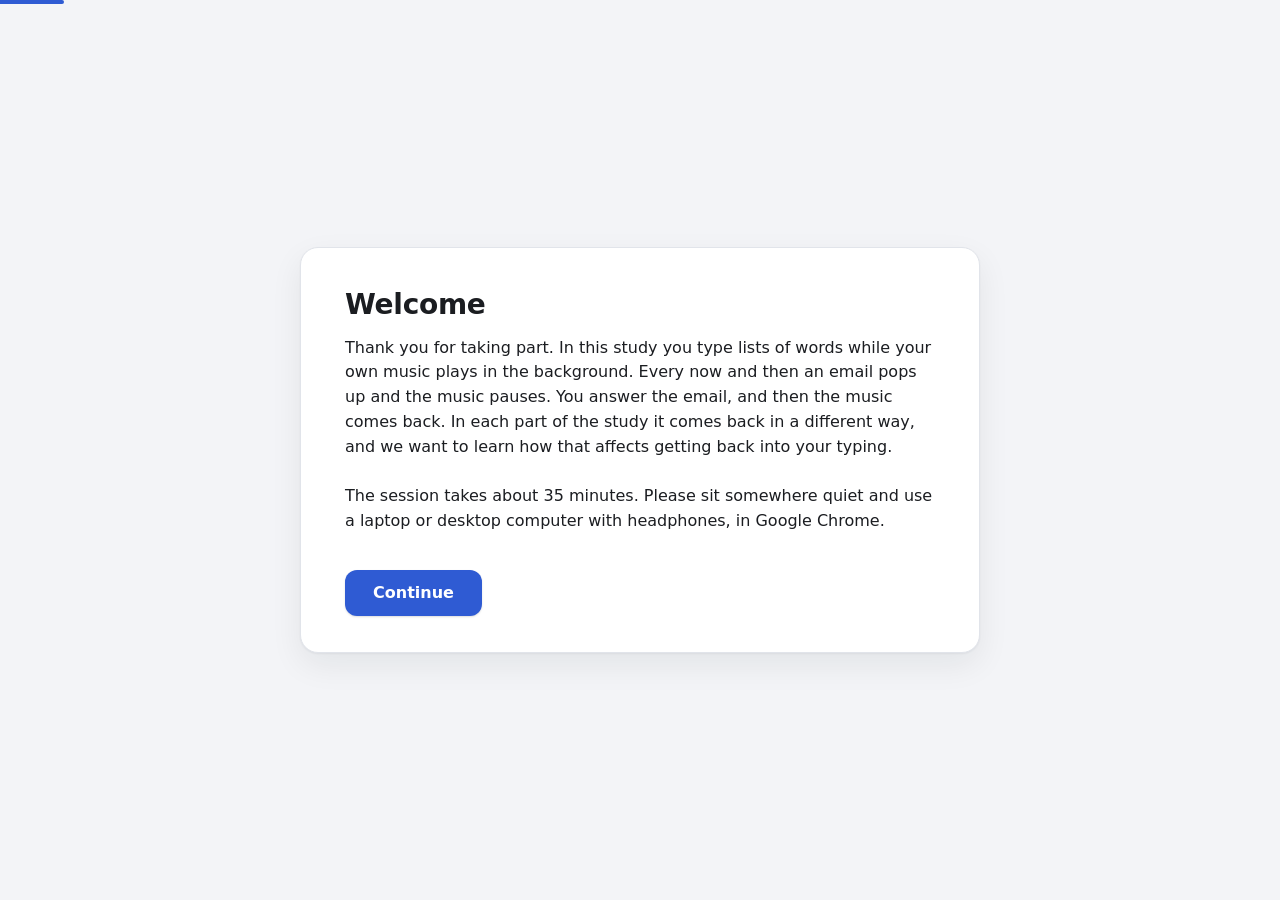
<file: index.html>
<!doctype html>
<html lang="en">
<head>
  <meta charset="utf-8">
  <meta name="viewport" content="width=device-width, initial-scale=1">
  <title>Typing Study</title>
  <link rel="stylesheet" href="css/style.css">
</head>
<body>
  <div id="progress" aria-hidden="true"><div></div></div>
  <div id="debug-bar" hidden></div>
  <main id="app"></main>
  <noscript>This study requires JavaScript. Please use desktop Chrome.</noscript>
  <script type="module" src="js/main.js"></script>
</body>
</html>
</file>
<file: css/style.css>
/* Participant app styles. Plain CSS, no build step. Light theme only on purpose: every participant sees the same screen.
   All text meets WCAG AA contrast (4.5:1); form controls and focus rings are visible without relying on colour alone. */
:root {
  --s: 1;   /* UI scale for the fixed-size study elements, set from the window size by js/layout.js */
  --bg: #f3f4f7;
  --fg: #1b1d21;
  --muted: #5b616a;
  --accent: #2f5bd3;
  --accent-strong: #2449b3;
  --accent-soft: #e9efff;
  --error: #c62828;
  --ok: #1e7a34;
  --card: #ffffff;
  --line: #e1e4ea;
  --field: #8a919c;
  --ring: 0 0 0 3px rgba(47, 91, 211, .35);
  --radius: 14px;
  --mono: ui-monospace, "SF Mono", Menlo, Consolas, monospace;
}

* { box-sizing: border-box; }
[hidden] { display: none !important; }   /* component display rules must never override the hidden attribute */

html, body {
  overflow-x: hidden;
  margin: 0;
  min-height: 100%;
  background: var(--bg);
  color: var(--fg);
  font: 16px/1.55 system-ui, -apple-system, "Segoe UI", Roboto, sans-serif;
  -webkit-font-smoothing: antialiased;
}

#app { min-height: 100vh; display: flex; align-items: center; justify-content: center; padding: 32px 24px; }

/* thin progress bar across the top (hidden while typing) */
#progress { position: fixed; top: 0; left: 0; right: 0; height: 4px; background: transparent; z-index: 900; transition: opacity .2s; }
#progress div { height: 100%; width: 0; background: var(--accent); border-radius: 0 4px 4px 0; transition: width .35s ease; }
body.typing-active #progress { opacity: 0; }

/* ---- card ---- */
.screen {
  width: 100%;
  max-width: 680px;
  background: var(--card);
  border: 1px solid var(--line);
  border-radius: 18px;
  padding: 40px 44px 36px;
  box-shadow: 0 1px 2px rgba(20, 24, 31, .05), 0 12px 32px rgba(20, 24, 31, .07);
  animation: card-in .22s ease-out;
}
@keyframes card-in { from { opacity: 0; transform: translateY(8px); } to { opacity: 1; transform: none; } }
.screen h1 { margin: 0 0 14px; font-size: 1.75rem; line-height: 1.2; font-weight: 650; letter-spacing: -.01em; }
.screen h3 { margin: 22px 0 8px; font-size: 1rem; }
.screen p { margin: 0 0 14px; }
.note { color: var(--muted); font-size: .92rem; }
.status.ok { color: var(--ok); font-weight: 550; }
.status.bad { color: var(--error); font-weight: 550; }
.status.warn { color: #8a5300; font-weight: 550; }

/* ---- buttons ---- */
button { font: inherit; }
button.primary {
  display: inline-flex; align-items: center; justify-content: center;
  min-height: 46px; padding: 0 28px; border: 0; border-radius: 12px;
  background: var(--accent); color: #fff; font-weight: 600; cursor: pointer;
  box-shadow: 0 1px 2px rgba(20, 24, 31, .15);
  transition: background .15s, transform .05s, box-shadow .15s;
}
button.primary:hover:not(:disabled) { background: var(--accent-strong); }
button.primary:active:not(:disabled) { transform: translateY(1px); box-shadow: none; }
button.primary:disabled { background: #e6e9ee; color: #565c65; box-shadow: none; cursor: not-allowed; }
.screen > button.primary, .screen > .btnrow { margin-top: 22px; }
button.link { background: none; border: 0; padding: 4px 2px; color: var(--muted); font-size: .9rem; text-decoration: underline; cursor: pointer; }
button.link:hover { color: var(--fg); }
.skip-row { margin-top: 28px; }
.skip-confirm { margin-top: 4px; }
.skip-confirm button.primary { margin-right: 10px; }
button:focus-visible, input:focus-visible, select:focus-visible, textarea:focus-visible { outline: none; box-shadow: var(--ring); }
.nav-back { display: inline-flex; align-items: center; margin: -14px 0 14px -10px; padding: 6px 12px; border: 0; background: none; color: var(--muted); font-weight: 550; cursor: pointer; border-radius: 10px; }
.nav-back:hover { color: var(--fg); background: #eef0f4; }

/* ---- form controls ---- */
input[type=text], input.kb, select, textarea {
  width: 100%; min-height: 46px; padding: 10px 14px;
  font: inherit; color: var(--fg); background: #fff;
  border: 1.5px solid var(--field); border-radius: 12px;
  transition: border-color .15s, box-shadow .15s;
}
textarea { min-height: 110px; resize: vertical; line-height: 1.45; }
input::placeholder, textarea::placeholder { color: #6f757e; opacity: 1; }
input:hover:not(:disabled), select:hover:not(:disabled), textarea:hover { border-color: #5f6670; }
input:focus, select:focus, textarea:focus { border-color: var(--accent); }
input.age { width: 120px; text-align: center; font-size: 1.1rem; font-variant-numeric: tabular-nums; }
input.kb { max-width: 280px; font-family: var(--mono); letter-spacing: .02em; }
.word { font-family: var(--mono); font-size: 1.1rem; background: var(--accent-soft); padding: 2px 8px; border-radius: 8px; }
select {
  appearance: none; -webkit-appearance: none; padding-right: 40px; cursor: pointer;
  background: #fff url("data:image/svg+xml,%3Csvg xmlns='http://www.w3.org/2000/svg' width='16' height='16' viewBox='0 0 16 16'%3E%3Cpath d='M3 6l5 5 5-5' fill='none' stroke='%235b616a' stroke-width='2' stroke-linecap='round' stroke-linejoin='round'/%3E%3C/svg%3E") no-repeat right 14px center;
}
.field select { max-width: 200px; }
.field { margin: 22px 0; }
.field.row { display: flex; align-items: center; justify-content: space-between; gap: 16px; }
.label { margin-bottom: 10px; font-weight: 550; }

/* checkboxes */
.check { display: flex; gap: 12px; align-items: flex-start; margin: 16px 0; cursor: pointer; line-height: 1.4; }
input[type=checkbox] {
  appearance: none; -webkit-appearance: none; flex: none; width: 24px; height: 24px; margin: 1px 0 0;
  border: 1.5px solid var(--field); border-radius: 7px; background: #fff; cursor: pointer;
  transition: background .12s, border-color .12s;
}
input[type=checkbox]:checked {
  border-color: var(--accent); background: var(--accent) url("data:image/svg+xml,%3Csvg xmlns='http://www.w3.org/2000/svg' viewBox='0 0 16 16'%3E%3Cpath d='M3.5 8.5l3 3 6-7' fill='none' stroke='white' stroke-width='2.2' stroke-linecap='round' stroke-linejoin='round'/%3E%3C/svg%3E") center / 80% no-repeat;
}

/* choices: radio buttons become selectable pills (the real radio stays in the page for keyboards and screen readers) */
.radios { display: flex; gap: 10px; flex-wrap: wrap; }
.radios label { position: relative; cursor: pointer; }
.radios input { position: absolute; opacity: 0; inset: 0; width: 100%; height: 100%; margin: 0; cursor: pointer; }
.radios span {
  display: inline-block; padding: 10px 20px; border: 1.5px solid var(--field); border-radius: 999px;
  background: #fff; color: var(--fg); font-weight: 500; transition: background .12s, border-color .12s, color .12s;
}
.radios label:hover span { border-color: #5f6670; background: #f6f7f9; }
.radios input:checked + span { background: var(--accent); border-color: var(--accent); color: #fff; font-weight: 600; }
.radios input:focus-visible + span { box-shadow: var(--ring); }

/* rating scale 1..7 */
.likert { display: grid; grid-template-columns: auto 1fr auto; align-items: center; gap: 14px; }
.likert .end { color: var(--muted); font-size: .85rem; max-width: 90px; line-height: 1.25; }
.likert .radios { justify-content: center; gap: 8px; }
.likert .radios span { min-width: 44px; height: 44px; padding: 0; display: inline-flex; align-items: center; justify-content: center; border-radius: 50%; font-variant-numeric: tabular-nums; }
@media (max-width: 640px) { .likert { grid-template-columns: 1fr 1fr; } .likert .radios { grid-column: 1 / -1; order: -1; } }

/* volume slider */
input[type=range] { -webkit-appearance: none; appearance: none; width: 100%; height: 6px; border-radius: 6px; background: #d3d7de; margin: 14px 0 6px; }
input[type=range]::-webkit-slider-thumb { -webkit-appearance: none; width: 24px; height: 24px; border-radius: 50%; background: var(--accent); border: 3px solid #fff; box-shadow: 0 1px 4px rgba(20,24,31,.4); cursor: pointer; }
input[type=range]::-moz-range-thumb { width: 18px; height: 18px; border-radius: 50%; background: var(--accent); border: 3px solid #fff; box-shadow: 0 1px 4px rgba(20,24,31,.4); cursor: pointer; }
input[type=range]:disabled { opacity: .45; }

.fieldrow { display: flex; gap: 10px; margin: 12px 0; align-items: stretch; }
.fieldrow input[type=text] { flex: 1; max-width: none; font: 15px var(--mono); }
.fieldrow button.primary { padding: 0 22px; }
.screen label.plain { font-weight: 550; display: block; margin-top: 18px; }

/* ---- debug bar (researchers only) ---- */
#debug-bar { position: fixed; top: 0; left: 0; right: 0; padding: 4px 10px; font: 12px var(--mono); background: #222; color: #9f9; z-index: 1000; }
body.has-debug #app { padding-top: 56px; }
#debug-bar button { margin-left: 6px; font: inherit; background: #444; color: #fff; border: 0; border-radius: 3px; cursor: pointer; }

/* ---- typing task ---- */
.typing-view { display: flex; flex-direction: column; align-items: center; gap: 12px; align-self: flex-start; margin-top: 40px; transform: scale(var(--s, 1)); transform-origin: top center; }
.typing-box {
  background: var(--card); border: 1px solid var(--line); border-radius: 16px; box-shadow: 0 1px 2px rgba(20,24,31,.05), 0 10px 28px rgba(20,24,31,.06);
  padding: 34px 40px; font: 28px/64px var(--mono); transition: opacity .15s, filter .15s;
}
.typing-box.aoi-debug { outline: 2px dashed #e91e63; }
.typing-box.locked { opacity: .4; filter: blur(1.5px); }
.tw-viewport { height: 192px; overflow: hidden; position: relative; }
.tw-words { position: relative; transition: transform .12s ease-out; }
.tw-word { display: inline-block; white-space: nowrap; }
.tw-ch { color: #8a8f98; }
.tw-ch.ok { color: var(--fg); }
.tw-ch.bad { color: var(--error); }
.tw-ch.miss { text-decoration: underline; text-decoration-color: var(--error); }
.tw-caret { box-shadow: -2px 0 0 var(--accent); }
.tw-end { display: inline-block; width: 0; height: 1em; vertical-align: text-bottom; }
.tw-end.tw-caret { box-shadow: 2px 0 0 var(--accent); }
.tw-hint { color: var(--muted); margin: 0; }
.tw-debug { font: 12px var(--mono); color: var(--muted); margin: 0; }

/* ---- email interruption ---- */
.email-overlay { position: fixed; inset: 0; display: flex; align-items: center; justify-content: center; z-index: 50; pointer-events: none; }
.email-card {
  pointer-events: auto; width: 640px; max-width: calc(100vw - 48px); background: var(--card); border-radius: 16px;
  box-shadow: 0 12px 40px rgba(20,24,31,.28); padding: 24px 30px; animation: card-in .22s ease-out; transform: scale(var(--s, 1));
}
@keyframes card-in { from { transform: scale(var(--s, 1)) translateY(28px); opacity: 0; } to { transform: scale(var(--s, 1)); opacity: 1; } }
.email-card.em-reminder { outline: 3px solid #d98200; }
.em-head { border-bottom: 1px solid var(--line); padding-bottom: 10px; margin-bottom: 12px; }
.em-from { font-size: .85rem; color: var(--muted); }
.em-subject { font-weight: 650; font-size: 1.15rem; }
.em-body { margin: 0 0 12px; }
.em-question { font-weight: 650; margin: 0 0 8px; }
.em-opts { list-style: none; margin: 0 0 12px; padding: 0; display: grid; gap: 6px; }
.em-opt { display: flex; gap: 12px; align-items: center; padding: 8px 12px; border: 1.5px solid var(--line); border-radius: 10px; transition: background .12s, border-color .12s; }
.em-opt.sel { background: var(--accent-soft); border-color: var(--accent); font-weight: 600; }
kbd { font: 600 13px var(--mono); min-width: 26px; text-align: center; border: 1px solid #b5bac3; border-bottom-width: 3px; border-radius: 6px; padding: 1px 6px; background: #fafbfc; color: var(--fg); }
.em-reply { border: 1.5px solid var(--field); border-radius: 10px; padding: 10px 12px; font: 16px var(--mono); min-height: 44px; word-break: break-all; }
.em-caret { display: inline-block; width: 2px; height: 1.1em; background: var(--accent); vertical-align: text-bottom; animation: blink 1s steps(1) infinite; }
@keyframes blink { 50% { opacity: 0; } }
.em-hint { margin: 10px 0 0; font-size: .92rem; font-weight: 600; color: var(--accent-strong); }

/* ---- resumption prompts + music status (sizes and positions are fixed by the study design: do not change) ---- */
.resume-prompt { position: fixed; left: 50%; transform: translateX(-50%) scale(var(--s, 1)); transform-origin: top center; width: 220px; height: 56px; z-index: 40; border-radius: 12px; font: 600 15px system-ui; display: flex; align-items: center; justify-content: center; text-align: center; padding: 0 12px; animation: resume-in .2s ease-out; }
@keyframes resume-in { from { transform: translateX(-50%) scale(var(--s, 1)) translateY(28px); opacity: 0; } to { transform: translateX(-50%) scale(var(--s, 1)); opacity: 1; } }
.resume-prompt { gap: 10px; text-align: left; line-height: 1.2; }
.resume-btn { background: #1a7f37; color: #fff; border: 0; cursor: pointer; box-shadow: 0 4px 14px rgba(26,127,55,.4); transition: background .15s, transform .05s; }
.resume-btn:hover { background: #156d2e; }
.resume-btn:active { transform: translateX(-50%) scale(var(--s, 1)) translateY(1px); }
.resume-btn:focus-visible { outline: none; box-shadow: 0 0 0 3px rgba(26,127,55,.45); }
.resume-card { background: #fff; color: var(--fg); border: 2px solid #1a7f37; cursor: default; }   /* same size, position and icon as the button, but not clickable */
.play-ico { flex: none; width: 26px; height: 26px; border-radius: 50%; background: center / contain no-repeat; }
.resume-btn .play-ico { background-image: url("data:image/svg+xml,%3Csvg xmlns='http://www.w3.org/2000/svg' viewBox='0 0 26 26'%3E%3Ccircle cx='13' cy='13' r='13' fill='white'/%3E%3Cpath d='M10 7.5v11l9-5.5z' fill='%231a7f37'/%3E%3C/svg%3E"); }
.resume-card .play-ico { background-image: url("data:image/svg+xml,%3Csvg xmlns='http://www.w3.org/2000/svg' viewBox='0 0 26 26'%3E%3Ccircle cx='13' cy='13' r='13' fill='%231a7f37'/%3E%3Cpath d='M10 7.5v11l9-5.5z' fill='white'/%3E%3C/svg%3E"); }
.resume-note { position: fixed; left: 50%; transform: translateX(-50%); bottom: 90px; background: #1f2227; color: #fff; padding: 10px 18px; border-radius: 10px; z-index: 40; }
.music-status { position: fixed; right: 18px; bottom: 16px; font: 14px system-ui; color: var(--muted); display: none; z-index: 30; }
.music-status.visible { display: block; }
.music-status.on { color: var(--ok); }

/* ---- eye tracking calibration ---- */
.gz-overlay { position: fixed; inset: 0; background: var(--bg); z-index: 300; }
.gz-hint { position: absolute; top: 28px; left: 0; right: 0; text-align: center; color: var(--muted); font-size: 18px; }
.gz-dot { position: absolute; width: 34px; height: 34px; border-radius: 50%; background: #e53935; border: 4px solid #fff; box-shadow: 0 0 0 2px #e53935; transform: translate(-50%, -50%); cursor: pointer; transition: transform .12s, opacity .12s; }
.gz-dot.validate { cursor: default; background: #1e88e5; box-shadow: 0 0 0 2px #1e88e5; }
.gz-table { border-collapse: collapse; margin: 8px 0 14px; } .gz-table th, .gz-table td { text-align: left; padding: 4px 16px 4px 0; font-size: 14px; }
.it-count { font-size: 2.2rem; font-weight: 650; margin: 14px 0 4px; font-variant-numeric: tabular-nums; }
.it-raw { padding-left: 20px; color: var(--muted); font: 13px var(--mono); }

@media (max-width: 640px) { .screen { padding: 28px 22px; } }
@media (prefers-reduced-motion: reduce) { *, *::before, *::after { animation: none !important; transition: none !important; } }

/* ---- eye tracking indicator ---- */
.gaze-status { position: fixed; left: 18px; bottom: 16px; z-index: 30; font: 600 13px system-ui; color: var(--ok); background: rgba(255,255,255,.9); border: 1px solid var(--line); border-radius: 999px; padding: 4px 12px; }

/* ---- calibration test result ---- */
.sim-banner { background: #fff4d6; color: #6b4300; border: 1px solid #e6c35c; border-radius: 10px; padding: 10px 14px; font-weight: 600; }
.gz-verdict { font-size: 1.15rem; font-weight: 650; padding: 10px 14px; border-radius: 10px; }
.gz-verdict.good { background: #e3f4e8; color: #14612b; } .gz-verdict.borderline { background: #fff4d6; color: #6b4300; } .gz-verdict.poor, .gz-verdict.none { background: #fde8e8; color: #9b1c1c; }
.gz-map-wrap { margin: 10px 0; } .gz-map { width: 100%; max-width: 520px; height: auto; display: block; }
.gz-map-bg { fill: #f6f7f9; stroke: #c9ced6; } .gz-map-line { stroke: #8a919c; stroke-width: 1.5; stroke-dasharray: 3 3; }
.gz-map-target { fill: #1e88e5; } .gz-map-pred { fill: #ef6c00; } .gz-map-text { font: 11px system-ui; fill: #5b616a; }
.dot { display: inline-block; width: 10px; height: 10px; border-radius: 50%; vertical-align: baseline; } .dot.t { background: #1e88e5; } .dot.p { background: #ef6c00; }

/* ---- camera check ---- */
.cam-box { margin: 12px 0 4px; }
.cam-preview { display: block; width: 320px; max-width: 100%; aspect-ratio: 4 / 3; object-fit: cover; border-radius: 14px; background: #14161a; transform: scaleX(-1); border: 1px solid var(--line); }

/* ---- email answer steps and clickable options ---- */
.em-steps { list-style: none; counter-reset: st; margin: 0 0 12px; padding: 10px 14px; background: #f4f6fa; border-radius: 10px; display: grid; gap: 4px; font-size: .92rem; }
.em-steps li { counter-increment: st; display: flex; gap: 10px; color: var(--muted); }
.em-steps li::before { content: counter(st); flex: none; width: 22px; height: 22px; border-radius: 50%; display: inline-flex; align-items: center; justify-content: center; border: 1.5px solid var(--field); font: 600 12px system-ui; background: #fff; }
.em-steps li.active { color: var(--fg); font-weight: 600; }
.em-steps li.active::before { background: var(--accent); border-color: var(--accent); color: #fff; }
.em-steps li.done::before { content: "\2713"; background: var(--ok); border-color: var(--ok); color: #fff; }
.em-steps li.done { color: var(--muted); }
.em-opt { user-select: none; }

/* participant texts may contain blank lines (paragraphs) */
.screen p { white-space: pre-line; }
</file>
